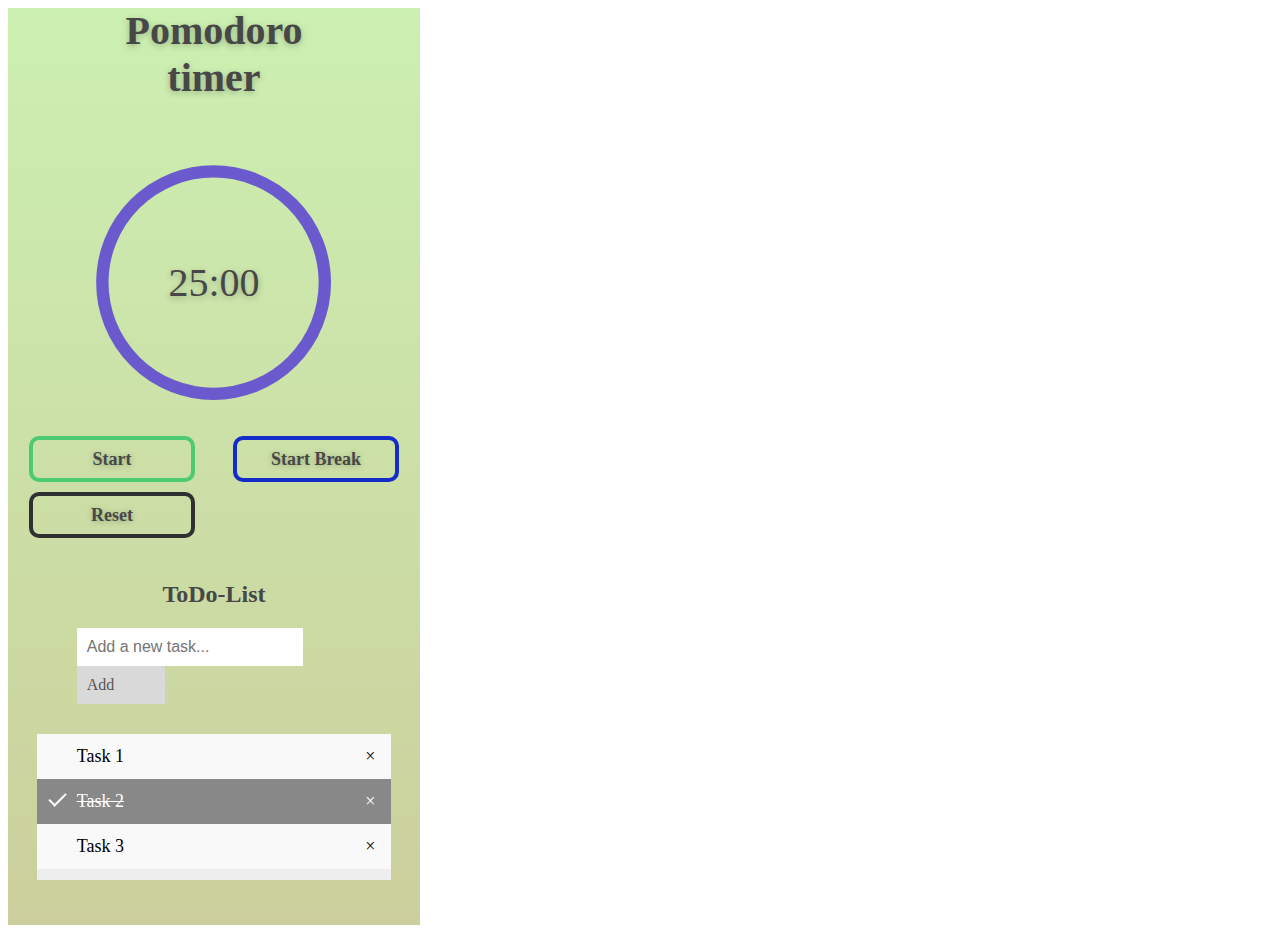
<file: index.html>
<!DOCTYPE html>
<html lang="en">
<head>
    <meta charset="UTF-8">
    <meta name="viewport" content="width=device-width, initial-scale=1.0">
    <title>Pomodoro Timer</title>
    <link rel="stylesheet" href="styles.css">  
    <script src="list.js" defer></script>
    <script src="app.js" defer></script>
    <link rel="manifest" href="manifest.json">
    <meta name="theme-color" content="#000000">
</head>
<main>
  <div class="screen">
    <div class="app-title">Pomodoro timer</div>
    <div class="app-subtitle">
      <div class="app-subtitle" id="focus-subtitle">Focus on your work</div>
      <div class="app-subtitle" id="pause-subtitle">Relax!</div>
    </div>
    <div class="status-bar">
      <svg viewBox="0 0 200 200">
        <circle id="status-bar"
          cx="100" cy="100" r="90" 
          stroke="slateblue" stroke-width="10" fill="none"
          stroke-dasharray="565.48" stroke-dashoffset="0"></circle>
      </svg>      
      <div class="timer">
        <span class="minutes">25</span><span class="colon">:</span><span class="seconds">00</span>
      </div>
    </div>
    <div class="buttons-1">
      <button class="button" id="start-button">Start</button>
      <button class="button" id="start-pause-button">Start Break</button>
    </div>
    <div class="buttons-2">
      <button class="button" id="reset-button">Reset</button>
    </div>
    <div class = "todo-list-container">
      <div class="todo-list-header">
        <h2>ToDo-List</h2>
        <input type="text" id="todo-input" placeholder="Add a new task...">
        <span onclick="newElement()" class="add-todo-button">Add</span>
      </div>
      <ul id="todo-items" class="todo-list">
        <li>Task 1</li>
        <li class="checked">Task 2</li>
        <li>Task 3</li>
        <li>Task 4</li>
      </ul>
    </div>
</main>
</file>
<file: styles.css>
.screen {
    width: 100%;
    max-width: 412px;
    min-height: 100vh;
    aspect-ratio: 412 / 917;
    margin: 0;
    padding: 0;
    box-sizing: border-box;
    display: flex;
    background: linear-gradient(180deg, rgba(202, 75, 75, 0) 0%, rgba(202, 75, 75, 0.20) 100%), #CCF0B1;
    flex-direction: column;
    justify-content: flex-start;
    align-items: center;
    gap: 10px;
    display: inline-flex;
}

.app-title {
    width: 59.2%;
    height: 10%;
    text-align: center;
    justify-content: center;
    display: flex;
    flex-direction: column;
    color: #474747;
    font-size: 2.5rem;
    font-family: Inter;
    font-weight: 700;
    word-wrap: break-word;
    text-shadow: 0px 2px 6px rgba(0, 0, 0, 0.25);
}

.app-subtitle {
    width: 59.2%;
    height: 2%;
    text-align: center;
    justify-content: center;
    align-items: center;
    position: relative;
    margin-top: 0px;
    margin-bottom: 5%;
    padding-bottom: 0px;
    color: #474747;
    font-size: 1.25rem;
    font-family: Inter;
    font-weight: 400;
    word-wrap: break-word;
    text-shadow: 0px 2px 6px rgba(0, 0, 0, 0.25);
}

#focus-subtitle {
    position: absolute;
    top: 100%;
    left: 20%;
    margin-bottom: 0px;
    margin-top: 0px;
    padding-bottom: 0px;
    display: none; /* Change to 'flex' to show the subtitle */
}

#pause-subtitle {
    position: absolute;
    margin-bottom: 0px;
    top: 100%;
    left: 20%;
    margin-top: 0px;
    padding-bottom: 0px;
    display: none; /* Change to 'flex' to show the subtitle */
}


.status-bar {
    position: relative;
    width: 60%;
    /* Remove the percentage height and use the padding trick to maintain a square aspect ratio */
    height: 0;
    padding-top: 60%;  /* This makes the container square */
    margin-bottom: 5%;
}

.status-bar svg {
    position: absolute;
    top: 0;
    left: 0;
    width: 100%;
    height: 100%;
    /* Removed margin-top: 18% */
  }

#status-bar {
    transform: rotate(-90deg);
    transform-origin: 50% 50%;
    transition: stroke-dashoffset 0.35s ease;
}

.timer {
    position: absolute;
    top: 50%;
    left: 50%;
    transform: translate(-50%, -50%);
    white-space: nowrap;
    color: #474747;
    font-size: 2.5rem;
    font-family: Inter;
    font-weight: 400;
    text-shadow: 0px 2px 6px rgba(0, 0, 0, 0.25);
  }

.timer span {
    display: inline-block;
}

.buttons-1 {
    display: inline-flex;
    flex-direction: row;
    height: 5%;
    align-self: stretch;
    padding-left: 5%;
    padding-right: 5%;
    overflow: hidden;
    justify-content: space-between;
    align-items: center;
    display: inline-flex;
}

.buttons-2 {
    display: inline-flex;
    flex-direction: row;
    height: 5%;
    align-self: stretch;
    padding-left: 5%;
    padding-right: 5%;
    overflow: hidden;
    justify-content: space-between;
    align-items: center;
    display: inline-flex;
}

/* Button styles */
.button {
    width:45%;
    height:100%;
    border-radius: 0.625rem;
    font-size: 1.125rem;
    font-family: Inter;
    font-weight: 700;
    word-wrap: break-word;
    text-shadow: 0px 1px 6px rgba(0, 0, 0, 0.25);
    text-align: center;
}

#start-button {
    border: 4px #4DCA72 solid;
    background: none;
    color: #474747;
}

#start-button:hover {
    background-color: #4DCA72;
    color: white;
}

#start-button.active {
    background-color: #4DCA72;
    color: white;
}

#reset-button {
    border: 4px #303030 solid;
    background: none;
    color: #474747;
}

#reset-button:hover {
    background-color: #303030;
    color: white;
}

#reset-button.active {
    background-color: #303030;
    color: white;
}

#start-pause-button {
    border: 4px #142CC9 solid;
    background: none;
    color: #474747;
}

#start-pause-button:hover {
    background-color: #142CC9;
    color: white;
}

#start-pause-button.active {
    background-color: #142CC9;
    color: white;
}
/* end of button styles */


.button-rectangle {
    width: 7.1rem;
    height: 2.4rem;
    border-radius: 0.625rem;
}

#start-button-rectangle {
    border: 4px #4DCA72 solid;
}

#pause-button-rectangle {
    border: 4px #D0B132 solid;
}

#reset-button-rectangle {
    border: 4px #303030 solid;
}

#start-pause-button-rectangle {
    border: 4px #142CC9 solid;
}

.button-text {
    width: auto;
    height: auto;
    text-align: center;
    justify-content: center;
    display: flex;
    flex-direction: column;
    color: #474747;
    font-size: 18px;
    font-family: Inter;
    font-weight: 700;
    word-wrap: break-word;
    text-shadow: 0px 1px 6px rgba(0, 0, 0, 0.25);
}


hr {
    color: #474747;
    width: 100%;
}

/* To-do list styles */
/* Include the padding and border in an element's total width and height */
.todo-list-container {
    box-sizing: border-box;
  }
  
/* Remove margins and padding from the list */
ul {
margin: 0;
padding: 0;
height: 40%;
overflow-y: scroll;
}

/* Style the list items */
ul li {
cursor: pointer;
position: relative;
padding: 0.75rem 0.5rem 0.75rem 2.5rem;
background: #eee;
font-size: 1.125rem;
transition: 0.2s;

/* make the list items unselectable */
-webkit-user-select: none;
-moz-user-select: none;
-ms-user-select: none;
user-select: none;
}

/* Set all odd list items to a different color (zebra-stripes) */
ul li:nth-child(odd) {
background: #f9f9f9;
}

/* Darker background-color on hover */
ul li:hover {
background: #ddd;
}

/* When clicked on, add a background color and strike out text */
ul li.checked {
background: #888;
color: #fff;
text-decoration: line-through;
}

/* Add a "checked" mark when clicked on */
ul li.checked::before {
content: '';
position: absolute;
border-color: #fff;
border-style: solid;
border-width: 0 0.125rem 0.125rem 0;
top: 0.625rem;
left: 1rem;
transform: rotate(45deg);
height: 0.9375rem;
width: 0.4375rem;
}

/* Style the close button */
.close {
position: absolute;
right: 0;
top: 0;
padding: 0.75rem 1rem;
}

.close:hover {
background-color: #f44336;
color: white;
}

/* Style the header */
.todo-list-header {
background: none;
padding: 1.875rem 2.5rem;
color: #474747;
text-align: center;
}

/* Clear floats after the header */
.todo-list-header:after {
content: "";
display: table;
clear: both;
}

/* Style the input */
input {
margin: 0;
border: none;
border-radius: 0;
width: 75%;
padding: 10px;
float: left;
font-size: 16px;
}

/* Style the "Add" button */
.add-todo-button {
padding: 10px;
width: 25%;
background: #d9d9d9;
color: #555;
float: left;
text-align: center;
font-size: 16px;
cursor: pointer;
transition: 0.3s;
border-radius: 0;
display: flex;
}

.add-todo-button:hover {
background-color: #bbb;
}

h2 {
margin-top: 1%;
}
</file>
